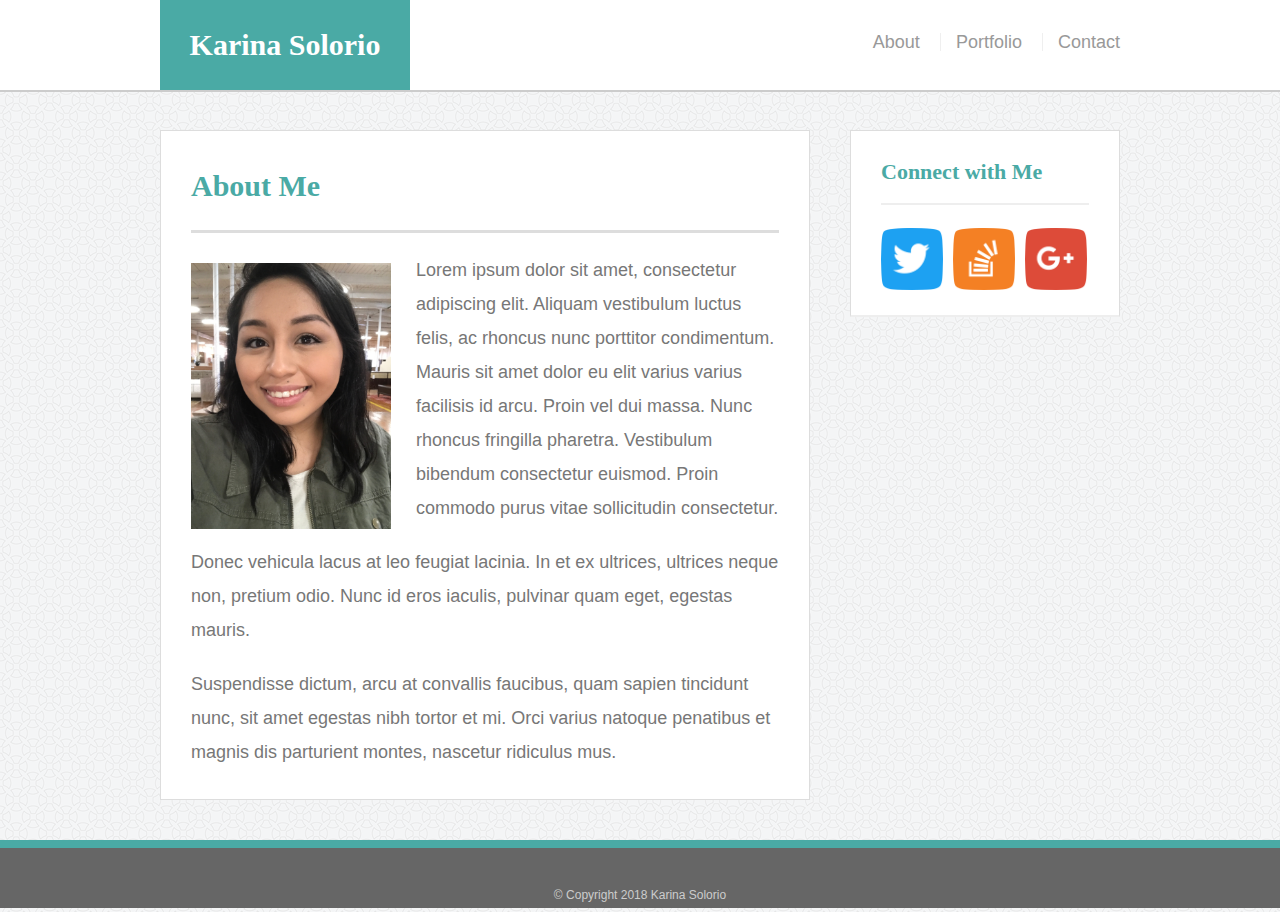
<file: index.html>
<!doctype html>
<html lang="en-us">

<head>
  <meta charset="UTF-8">
  <title>Karina Solorio</title>
  <link rel="stylesheet" type="text/css" href="assets/css/reset.css">
  <link rel="stylesheet" type="text/css" href="assets/css/style.css">
  <meta name="viewport" content="width=device-width, initial-scale=1.0">
</head>

<body>

  <header id="masthead">
    <div class="container">
      <a href="index.html" id="logo">Karina Solorio</a>
      <nav>
        <a href="index.html">About</a>
        <a href="portfolio.html">Portfolio</a>
        <a href="contact.html">Contact</a>
      </nav>
    </div>
  </header>

  <div id="main-container" class="container">
    <section class="main-section">
      <h1>About Me</h1>

      <img src="assets/images/profileimage.jpg" class="auth-image" alt="Your Name">

      <p>Lorem ipsum dolor sit amet, consectetur adipiscing elit. Aliquam vestibulum luctus felis, ac rhoncus nunc porttitor condimentum. Mauris sit amet dolor eu elit varius varius facilisis id arcu. Proin vel dui massa. Nunc rhoncus fringilla pharetra. Vestibulum bibendum consectetur euismod. Proin commodo purus vitae sollicitudin consectetur.</p>

      <p>Donec vehicula lacus at leo feugiat lacinia. In et ex ultrices, ultrices neque non, pretium odio. Nunc id eros iaculis, pulvinar quam eget, egestas mauris.</p>

      <p>Suspendisse dictum, arcu at convallis faucibus, quam sapien tincidunt nunc, sit amet egestas nibh tortor et mi. Orci varius natoque penatibus et magnis dis parturient montes, nascetur ridiculus mus.</p>

    </section>
    <section class="sidebar">
        <div id="connect">
          <h2>Connect with Me</h2>
            
            <img src="assets/images/if_Twitter_2613290.png" class="social" alt="twitter">
            <img src="assets/images/if_StackOverflow_2613280.png" class="social" alt="stackoverflow">
            <img src="assets/images/if_GooglePlus_2613295.png" class="social" alt="googleplus">
  
  
  
        </div>
  
      </section>

  </div>

  <footer>
    <div class="container">
        &copy; Copyright 2018 Karina Solorio 
    </div>
  </footer>
</body>

</html>
</file>
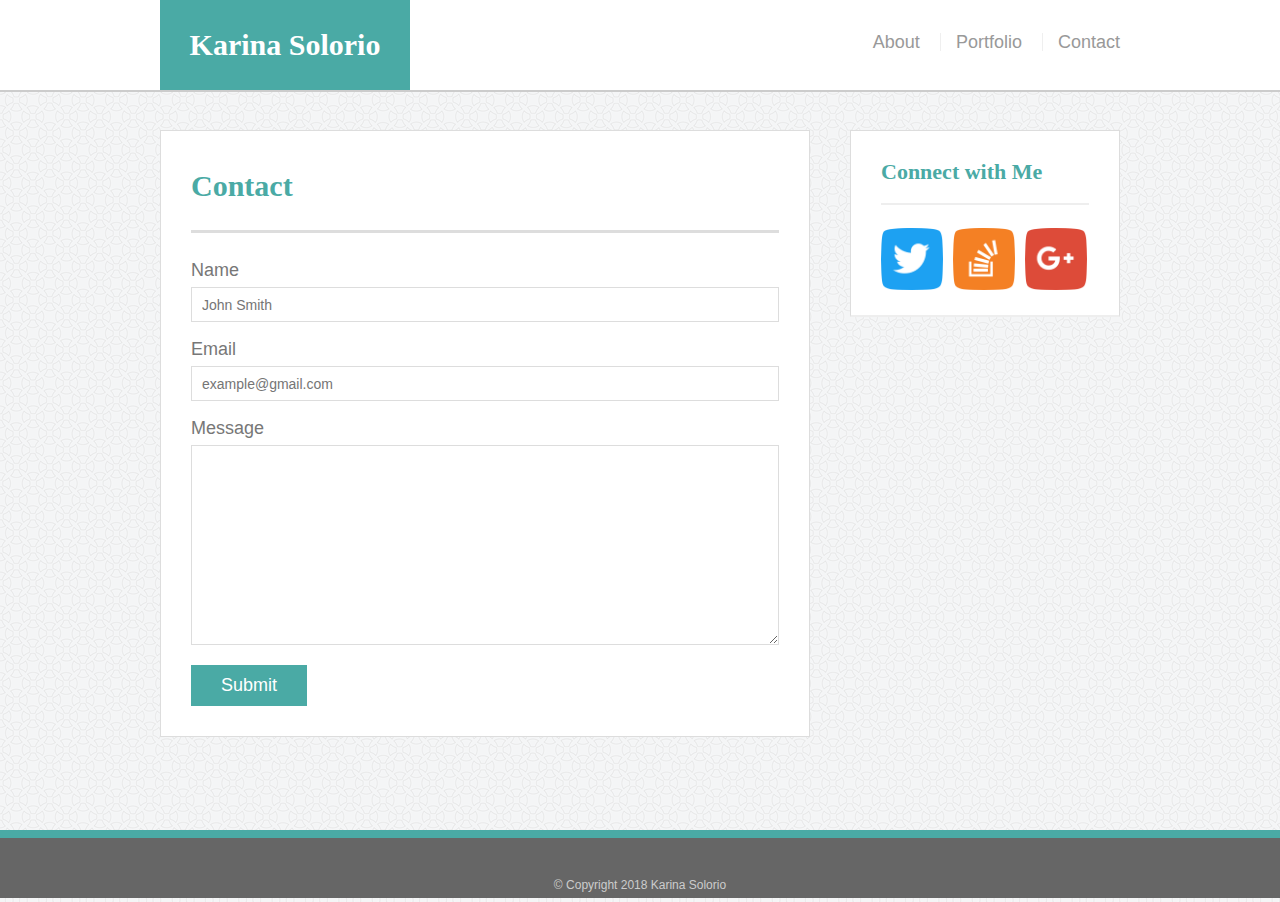
<file: contact.html>
<!doctype html>
<html lang="en-us">

<head>
  <meta charset="UTF-8">
  <title>Contact | Your Name</title>
  <link rel="stylesheet" type="text/css" href="assets/css/reset.css">
  <link rel="stylesheet" type="text/css" href="assets/css/style.css">
  <meta name="viewport" content="width=device-width, initial-scale=1.0">
</head>

<body>

  <header id="masthead">
    <div class="container">
      <a href="index.html" id="logo">Karina Solorio</a>
      <nav>
        <a href="index.html">About</a>
        <a href="portfolio.html">Portfolio</a>
        <a href="contact.html">Contact</a>
      </nav>
    </div>
  </header>

  <div id="main-container" class="container">
    <section class="main-section">
      <h1>Contact</h1>

      <form id="contact-form">
        <ul>
          <li>
            <label for="name">Name</label>
            <input type="text" id="name" name="name" placeholder="John Smith" required="required">
          </li>
          <li>
            <label for="email">Email</label>
            <input type="email" id="email" name="email" placeholder="example@gmail.com" required="required">
          </li>
          <li>
            <label for="message">Message</label>
            <textarea id="message" name="message" required="required"></textarea>
          </li>
        </ul>
        <input type="submit">
      </form>

    </section>
    <section class="sidebar">
        <div id="connect">
          <h2>Connect with Me</h2>
            
            <img src="assets/images/if_Twitter_2613290.png" class="social" alt="twitter">
            <img src="assets/images/if_StackOverflow_2613280.png" class="social" alt="stackoverflow">
            <img src="assets/images/if_GooglePlus_2613295.png" class="social" alt="googleplus">
  
  
  
        </div>
  
      </section>

  </div>

  <footer>
    <div class="container">
      &copy; Copyright 2018 Karina Solorio
    </div>
  </footer>
</body>

</html>
</file>
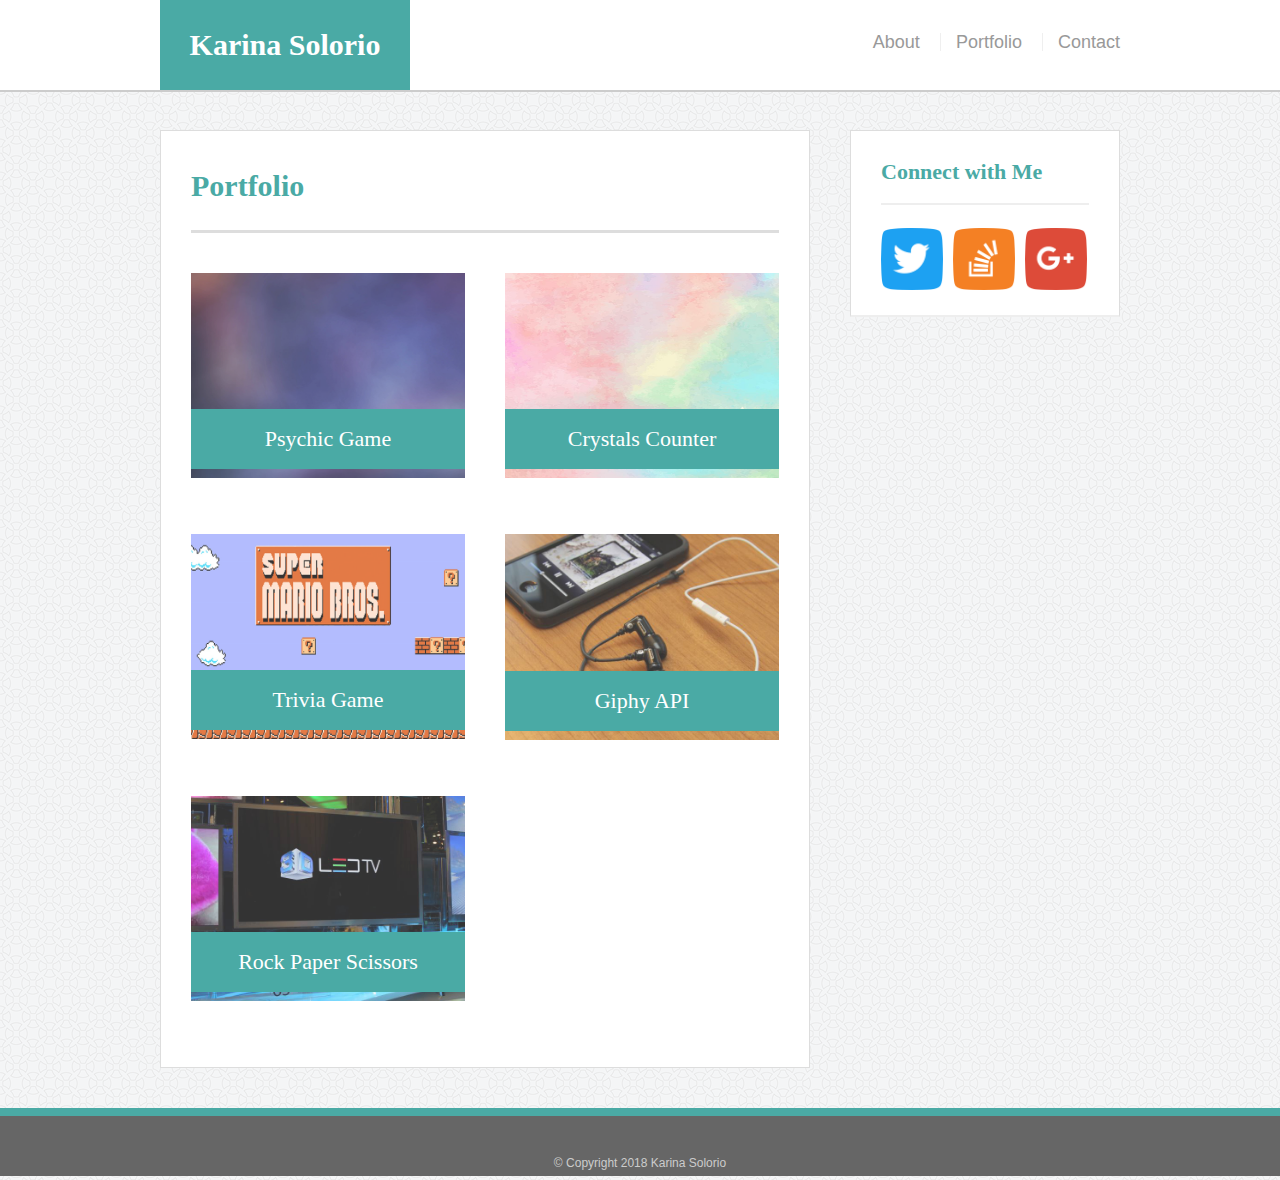
<file: portfolio.html>
<!doctype html>
<html lang="en-us">

<head>
  <meta charset="UTF-8">
  <title>Portfolio | Your Name</title>
  <link rel="stylesheet" type="text/css" href="assets/css/reset.css">
  <link rel="stylesheet" type="text/css" href="assets/css/style.css">
  <meta name="viewport" content="width=device-width, initial-scale=1.0">

</head>

<body>

  <header id="masthead">
    <div class="container">
      <a href="index.html" id="logo">Karina Solorio</a>
      <nav>
        <a href="index.html">About</a>
        <a href="portfolio.html">Portfolio</a>
        <a href="contact.html">Contact</a>
      </nav>
    </div>
  </header>

  <div id="main-container" class="container">
    <section class="main-section">
      <h1>Portfolio</h1>

      <div class="work">
        <img id="psychic" src="assets/images/Background.jpg" alt="Psychic" >
        <h3> <a class="links" href="https://ksolorio.github.io/Psychic-Game/">Psychic Game</a></h3>
      </div>


      <div class="work">
        <img id="crystals" src="assets/images/background-crystal.jpg" alt="Crystals Counter">
        <h3> <a class="links" href="https://ksolorio.github.io/unit-4-game/">Crystals Counter</a></h3>
      </div>


      <div class="work">
        <img id ="trivia" src="assets/images/triviagame.jpg" alt="Trivia Game">
        <h3> <a class="links" href="https://ksolorio.github.io/TriviaGame/" >Trivia Game</a></h3>
      </div>


      <div class="work">
        <img id ="giphy" src="assets/images/technics-q-c-640-480-7.jpg" alt="Giphy">
        <h3><a class ="links" href="https://ksolorio.github.io/giphyAPI/">Giphy API</a></h3>
      </div>


      <div class="work">
        <img src="assets/images/technics-q-c-640-480-9.jpg" alt="Rock Paper Scissors">
        <h3>Rock Paper Scissors</h3>
      </div>

    </section>
    <section class="sidebar">
      <div id="connect">
        <h2>Connect with Me</h2>
          
          <img src="assets/images/if_Twitter_2613290.png" class="social" alt="twitter">
          <img src="assets/images/if_StackOverflow_2613280.png" class="social" alt="stackoverflow">
          <img src="assets/images/if_GooglePlus_2613295.png" class="social" alt="googleplus">



      </div>

    </section>

  </div>

  <footer>
    <div class="container">
      &copy; Copyright 2018 Karina Solorio 
    </div>
  </footer>
</body>

</html>
</file>
<file: assets/css/style.css>
body {
  font-family: Arial, "Helvetica Neue", Helvetica, sans-serif;
  font-size: 18px;
  line-height: 34px;
  color: #777;
  background: url("../images/circles-light.png");
}

* {
  box-sizing: border-box;
}

/* general */

.container {
  width: 100%;
  max-width: 960px;
  margin: 0 auto;
  clear: both;
}

h1,
h2,
h3,
p {
  margin-bottom: 20px;
}

p:last-child {
  margin-bottom: 0;
}

h1,
h2,
h3 {
  font-family: Georgia, Times, "Times New Roman", serif;
  font-weight: 700;
  color: #4aaaa5;
}

h1 {
  padding-bottom: 20px;
  font-size: 30px;
  line-height: 49px;
  border-bottom: 3px solid #ddd;
}

h2,
h3 {
  font-size: 22px;
}

/* header */

#masthead {
  position: fixed;
  z-index: 99;
  width: 100%;
  margin: 0 0 30px;
  overflow: auto;
  color: #fff;
  background: #fff;
  border-bottom: 2px solid #ccc;
}

#logo {
  float: left;
  width: 250px;
  height: 90px;
  font-family: Georgia, Times, "Times New Roman", serif;
  font-size: 30px;
  font-weight: 700;
  line-height: 90px;
  color: #fff;
  text-align: center;
  text-decoration: none;
  background: #4aaaa5;
}

nav {
  float: right;
  margin-top: 25px;
}

nav a {
  display: inline-block;
  padding-left: 15px;
  margin-left: 15px;
  line-height: 18px;
  color: #999;
  text-decoration: none;
  border-left: 1px solid #efefef;
}

nav a:first-child {
  border-left: 0 none;
}

/* footer */

footer {
  padding: 30px 0;
  clear: both;
  font-size: 12px;
  color: #fff;
  color: #ccc;
  text-align: center;
  background: #666;
  border-top: 8px solid #4aaaa5;
  height: 50px;
}

h3, h2 {
  padding-bottom: 20px;
  margin-bottom: 15px;
  line-height: 22px;
  border-bottom: 2px solid #eee;
}

/* main */

#main-container {
  padding-top: 130px;
  min-height: calc(100vh - 70px);
}

.main-section {
  float: left;
  width: 100%;
  max-width: 650px;
  padding: 30px;
  margin: 0 0 40px;
  background: #fff;
  border: 1px solid #ddd;
}

/* portfolio page */

.work {
  position: relative;
  float: left;
  width: 274px;
  margin: 20px 0 25px;
  overflow: auto;
}

.work:nth-child(even) {
  margin-right: 40px;
}

.work img {
  width: 100%;
  border: 0 none;
  opacity: 0.8;
}

.work h3 {
  position: absolute;
  bottom: 20px;
  width: 100%;
  padding: 15px;
  margin-bottom: 0;
  font-weight: 300;
  line-height: 30px;
  color: #fff;
  text-align: center;
  background: #4aaaa5;
  border-bottom: 0;
}

.auth-image {
  float: left;
  width: 200px;
  height: auto;
  margin-top: 10px;
  margin-right: 25px;
}

#psychic {
  width: 450px;
  height: 205px;
}


#crystals {
  width: 300px;
  height: 205px;
}

#trivia {
  height: 205px;
}

.links {
  text-decoration: none;
  color: #fff;
}

/* sidebar */
.sidebar {
  background: #fff;
  padding: 30px; 
  width: 100%; 
  max-width: 270px; 
  float: right;
  border: 1px solid #ddd;
  margin-bottom: 20px;

}

h3, .sidebar, h2 {
  border-bottom: 2px solid #eee; 
  padding-bottom: 20px; 
  margin-bottom: 15px;
  line-height: 22px;
}

.social {
  width: 62px; 
  height: 62px;
  margin-top: 8px;
  margin-right: 5px;
}

.social:last-child {
  margin-right: 0;

}

/* contact page */

#contact-form ul {
  margin-bottom: 20px;
}

#contact-form li {
  margin-bottom: 10px;
}

label,
input[type=text],
input[type=email],
textarea {
  display: block;
  width: 100%;
}

input[type=text],
input[type=email],
textarea {
  height: 35px;
  padding: 0 10px;
  font-size: 14px;
  border: 1px solid #ddd;
}

textarea {
  height: 200px;
}

input[type=submit] {
  padding: 10px 30px;
  font-size: 18px;
  color: #fff;
  cursor: pointer;
  background: #4aaaa5;
  border: 0 none;
}
</file>
